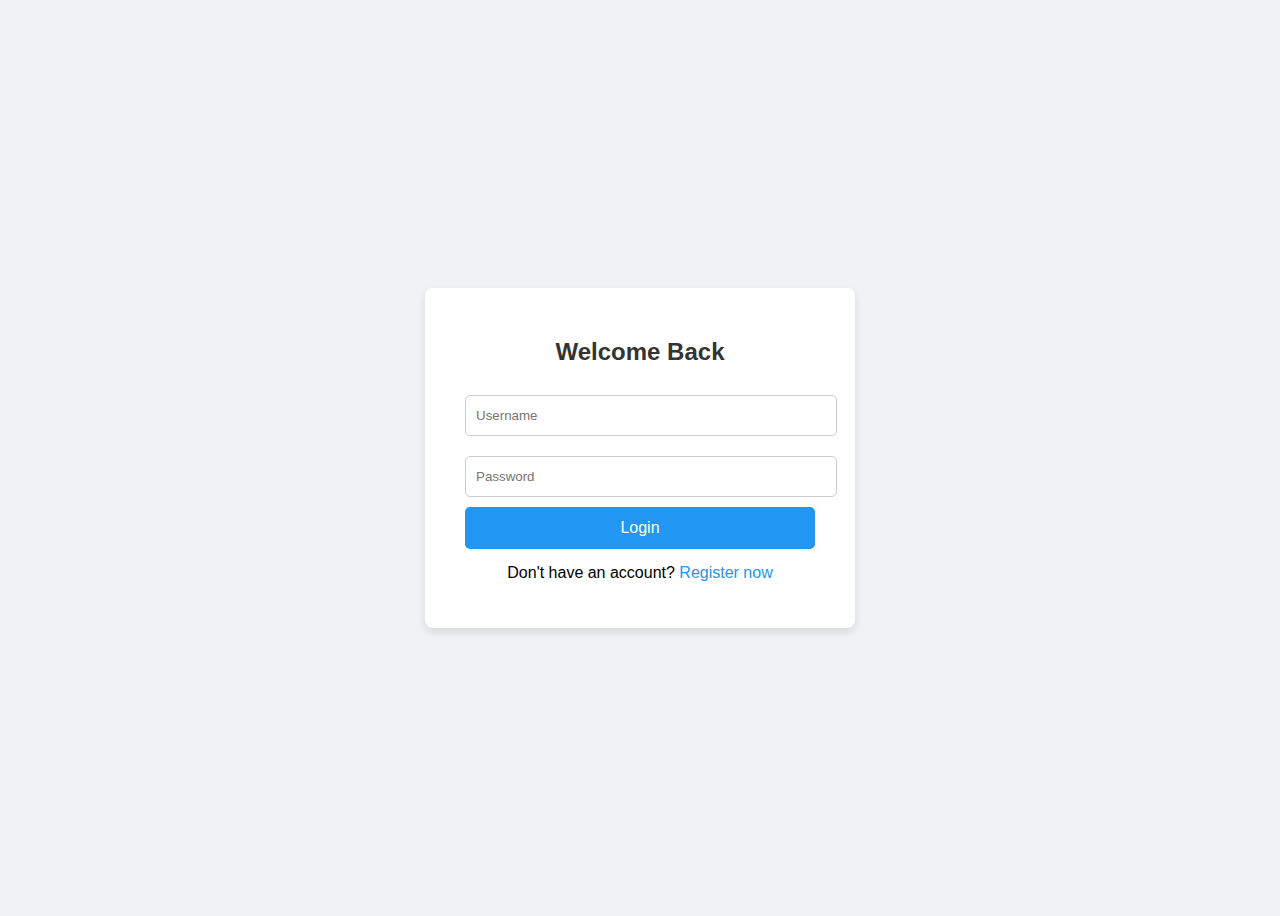
<file: login.html>
<!DOCTYPE html>
<html lang="en">
<head>
    <meta charset="UTF-8">
    <title>Login | Web Project</title>
    <style>
        body {
            font-family: 'Arial', sans-serif;
            background: #f0f2f5;
            display: flex;
            justify-content: center;
            align-items: center;
            height: 100vh;
        }
        .form-container {
            background: white;
            padding: 30px 40px;
            border-radius: 8px;
            box-shadow: 0 4px 8px rgba(0,0,0,0.1);
            width: 350px;
        }
        .form-container h2 {
            text-align: center;
            color: #333;
        }
        .form-container input {
            width: 100%;
            padding: 12px 10px;
            margin: 10px 0;
            border: 1px solid #ccc;
            border-radius: 5px;
        }
        .form-container button {
            width: 100%;
            padding: 12px;
            background: #2196F3;
            color: white;
            border: none;
            border-radius: 5px;
            font-size: 16px;
        }
        .form-container p {
            text-align: center;
            margin-top: 15px;
        }
        .form-container a {
            color: #2196F3;
            text-decoration: none;
        }
    </style>
</head>
<body>

<div class="form-container">
    <h2>Welcome Back</h2>
    <form action="login.php" method="post">
        <input type="text" name="username" placeholder="Username" required>
        <input type="password" name="password" placeholder="Password" required>
        <button type="submit">Login</button>
    </form>
    <p>Don't have an account? <a href="register.html">Register now</a></p>
</div>

</body>
</html>
</file>
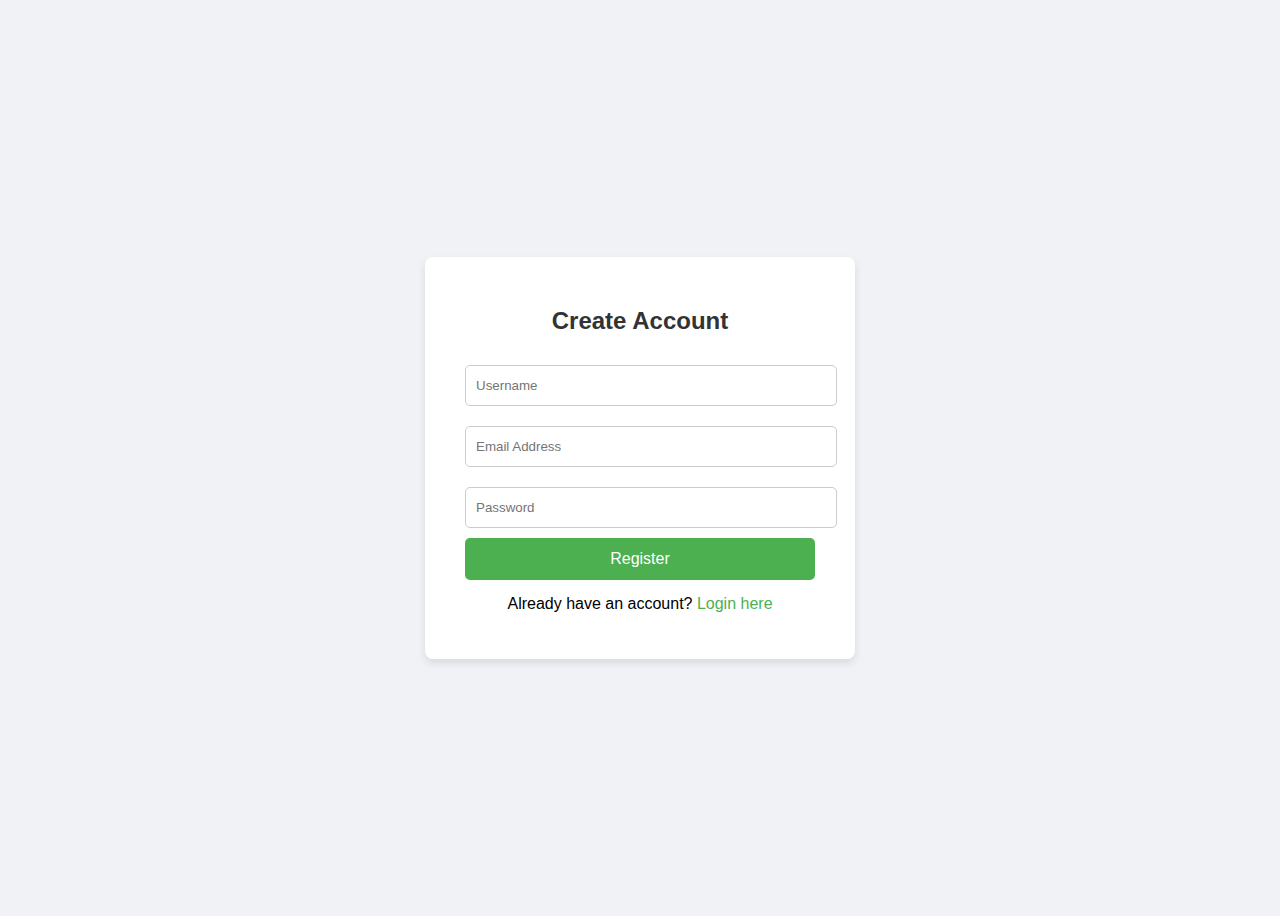
<file: register.html>
<!DOCTYPE html>
<html lang="en">
<head>
    <meta charset="UTF-8">
    <title>Register | Web Project</title>
    <style>
        body {
            font-family: 'Arial', sans-serif;
            background: #f0f2f5;
            display: flex;
            justify-content: center;
            align-items: center;
            height: 100vh;
        }
        .form-container {
            background: white;
            padding: 30px 40px;
            border-radius: 8px;
            box-shadow: 0 4px 8px rgba(0,0,0,0.1);
            width: 350px;
        }
        .form-container h2 {
            text-align: center;
            color: #333;
        }
        .form-container input {
            width: 100%;
            padding: 12px 10px;
            margin: 10px 0;
            border: 1px solid #ccc;
            border-radius: 5px;
        }
        .form-container button {
            width: 100%;
            padding: 12px;
            background: #4CAF50;
            color: white;
            border: none;
            border-radius: 5px;
            font-size: 16px;
        }
        .form-container p {
            text-align: center;
            margin-top: 15px;
        }
        .form-container a {
            color: #4CAF50;
            text-decoration: none;
        }
    </style>
</head>
<body>

<div class="form-container">
    <h2>Create Account</h2>
    <form action="register.php" method="post">
        <input type="text" name="username" placeholder="Username" required>
        <input type="email" name="email" placeholder="Email Address" required>
        <input type="password" name="password" placeholder="Password" required>
        <button type="submit">Register</button>
    </form>
    <p>Already have an account? <a href="login.html">Login here</a></p>
</div>

</body>
</html>
</file>
